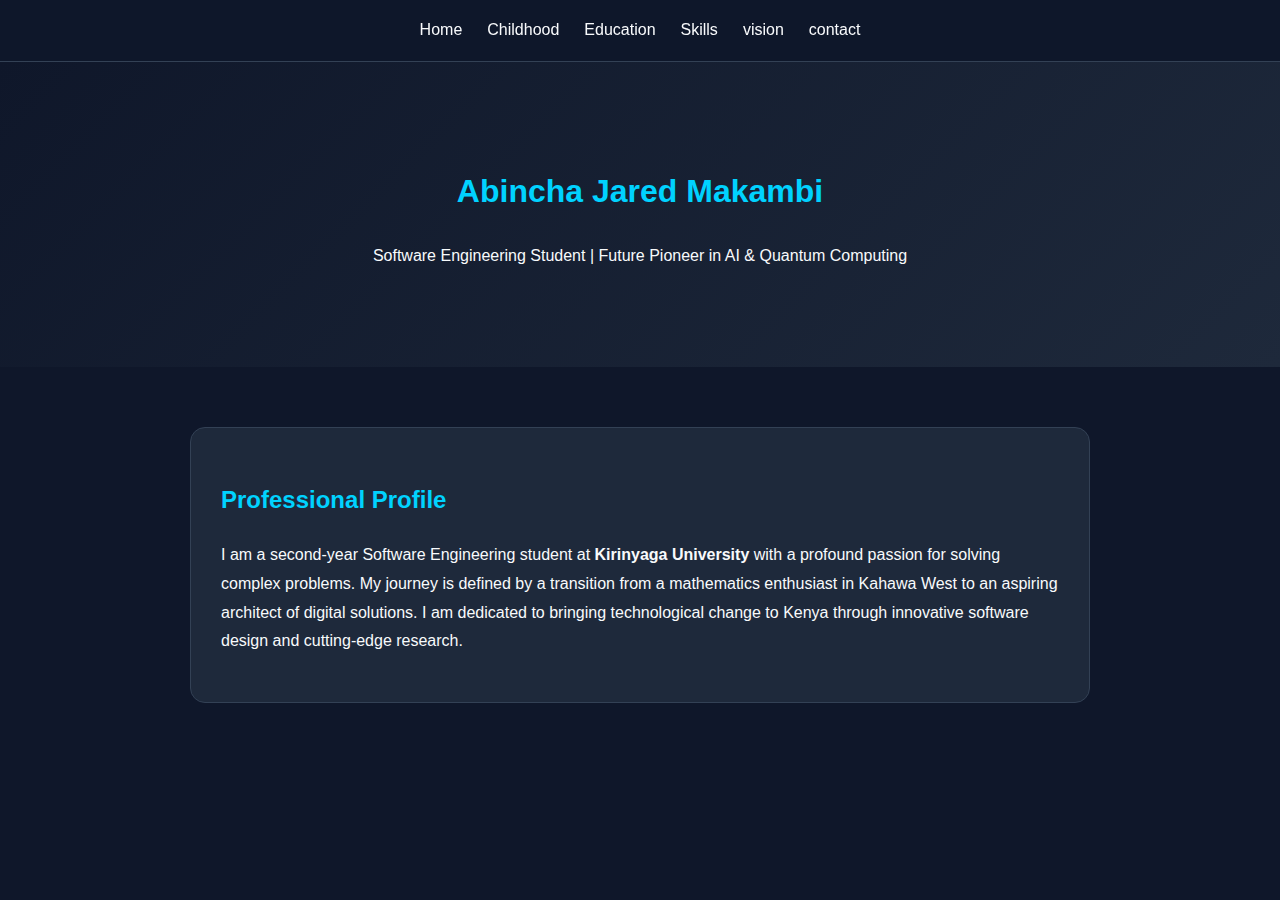
<file: index.html>
<!DOCTYPE html>
<html lang="en">
<head>
    <meta charset="UTF-8">
    <meta name="viewport" content="width=device-width, initial-scale=1.0">
    <title>Jared Makambi | Software Engineer</title>
    <link rel="stylesheet" href="style.css">
</head>
<body>
    <nav>
        <ul>
            <li><a href="index.html">Home</a></li>
            <li><a href="childhood.html">Childhood</a></li>
            <li><a href="education.html">Education</a></li>
            <li><a href="skills.html">Skills</a></li>
            <li><a href="future.html">vision</a></li>
            <li><a href="contact.html">contact</a></li>
        </ul>
    </nav>

    <header>
        <h1>Abincha Jared Makambi</h1>
        <p>Software Engineering Student | Future Pioneer in AI & Quantum Computing</p>
    </header>

    <main class="content">
        <div class="card">
            <h2>Professional Profile</h2>
            <p>I am a second-year Software Engineering student at <strong>Kirinyaga University</strong> with a profound passion for solving complex problems. 
                My journey is defined by a transition from a mathematics enthusiast in Kahawa West to an aspiring architect of digital solutions. 
                I am dedicated to bringing technological change to Kenya through innovative software design and cutting-edge research.</p>
        </div>
    </main>

    <script src="script.js"></script>
</body>

</html>
</file>
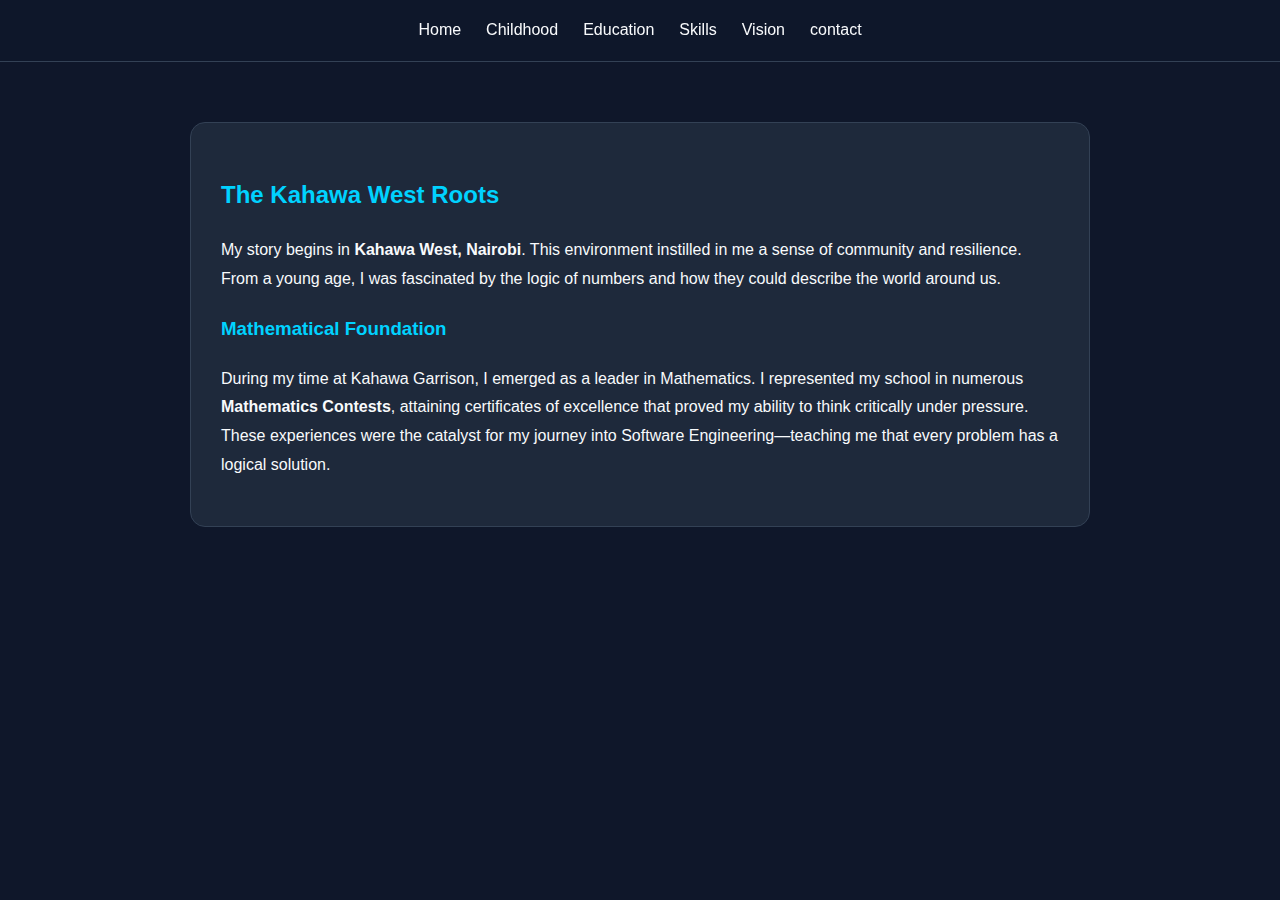
<file: childhood.html>
<!DOCTYPE html>
<html lang="en">
<head>
    <meta charset="UTF-8">
    <meta name="viewport" content="width=device-width, initial-scale=1.0">
    <link rel="stylesheet" href="homepage.css">
    <title>Story | Jared Makambi</title>
</head>
<body>
    <nav><ul><li><a href="homepage.html">Home</a></li>
        <li><a href="childhood.html">Childhood</a></li>
        <li><a href="education.html">Education</a></li>
        <li><a href="skills.html">Skills</a></li>
        <li><a href="future.html">Vision</a></li>
        <li><a href="contact.html">contact</a></li>
         </ul>
    </nav>

    <main class="content">
        <div class="card">
            <h2>The Kahawa West Roots</h2>
            <p>My story begins in <strong>Kahawa West, Nairobi</strong>. This environment instilled in me a sense of community and resilience. From a young age, I was fascinated by the logic of numbers and how they could describe the world around us.</p>
            
            <h3>Mathematical Foundation</h3>
            <p>During my time at Kahawa Garrison, I emerged as a leader in Mathematics. I represented my school in numerous <strong>Mathematics Contests</strong>, attaining certificates of excellence that proved my ability to think critically under pressure. These experiences were the catalyst for my journey into Software Engineering—teaching me that every problem has a logical solution.</p>
        </div>
    </main>
    <script src="homepage.js"></script>
</body>
</html>
</file>
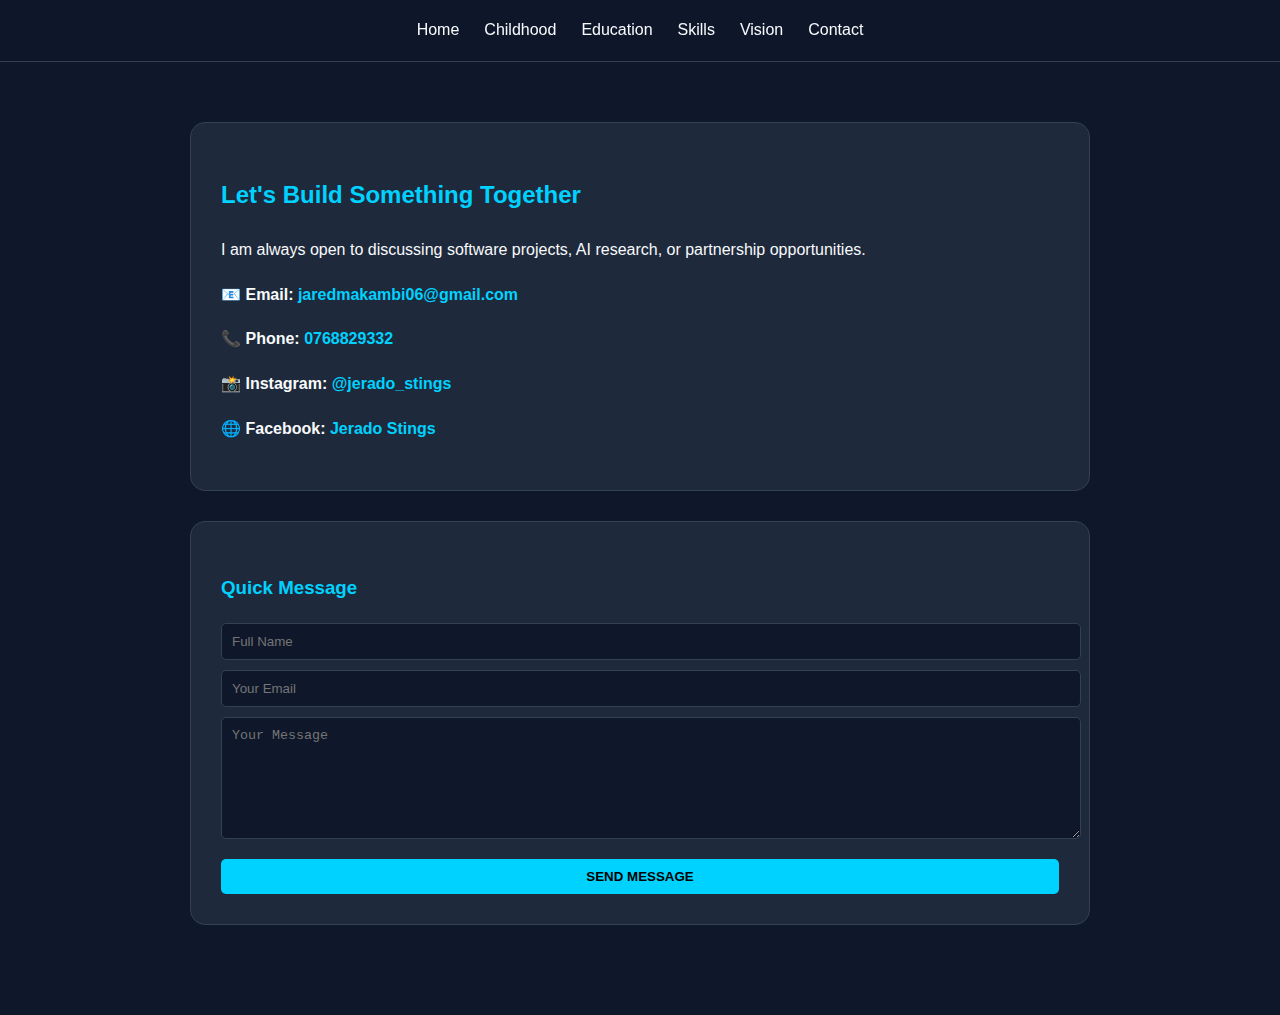
<file: contact.html>
<!DOCTYPE html>
<html lang="en">
<head>
    <meta charset="UTF-8">
    <meta name="viewport" content="width=device-width, initial-scale=1.0">
    <title>Connect | Jared Makambi</title>
    <link rel="stylesheet" href="style.css">
</head>
<body>
    <nav>
        <ul>
            <li><a href="index.html">Home</a></li>
            <li><a href="childhood.html">Childhood</a></li>
            <li><a href="education.html">Education</a></li>
            <li><a href="skills.html">Skills</a></li>
            <li><a href="future.html">Vision</a></li>
            <li><a href="contact.html">Contact</a></li>
        </ul>
    </nav>

    <main class="content">
        <div class="card">
            <h2>Let's Build Something Together</h2>
            <p>I am always open to discussing software projects, AI research, or partnership opportunities.</p>
            
            <div class="contact-links">
                <p>📧 <strong>Email:</strong> <a href="mailto:jaredmakambi06@gmail.com" style="color: var(--primary);">jaredmakambi06@gmail.com</a></p>
                <p>📞 <strong>Phone:</strong> <a href="tel:+254768829332" style="color: var(--primary);">0768829332</a></p>
                <p>📸 <strong>Instagram:</strong> <a href="https://instagram.com/jerado_stings" target="_blank" style="color: var(--primary);">@jerado_stings</a></p>
                <p>🌐 <strong>Facebook:</strong> <a href="https://facebook.com/jeradostings" target="_blank" style="color: var(--primary);">Jerado Stings</a></p>
            </div>
        </div>

        <form id="contactForm" class="card">
            <h3>Quick Message</h3>
            <input type="text" id="name" placeholder="Full Name" style="width:100%; padding:10px; margin-bottom:10px; background:#0f172a; color:white; border:1px solid #334155;">
            <input type="email" id="email" placeholder="Your Email" style="width:100%; padding:10px; margin-bottom:10px; background:#0f172a; color:white; border:1px solid #334155;">
            <textarea id="message" placeholder="Your Message" style="width:100%; padding:10px; margin-bottom:10px; height:100px; background:#0f172a; color:white; border:1px solid #334155;"></textarea>
            <button type="button" onclick="validateForm()" style="background:var(--primary); padding:10px 20px; border:none; border-radius:5px; cursor:pointer; font-weight:bold; width:100%;">SEND MESSAGE</button>
        </form>
    </main>

    <script src="script.js"></script>
</body>

</html>
</file>
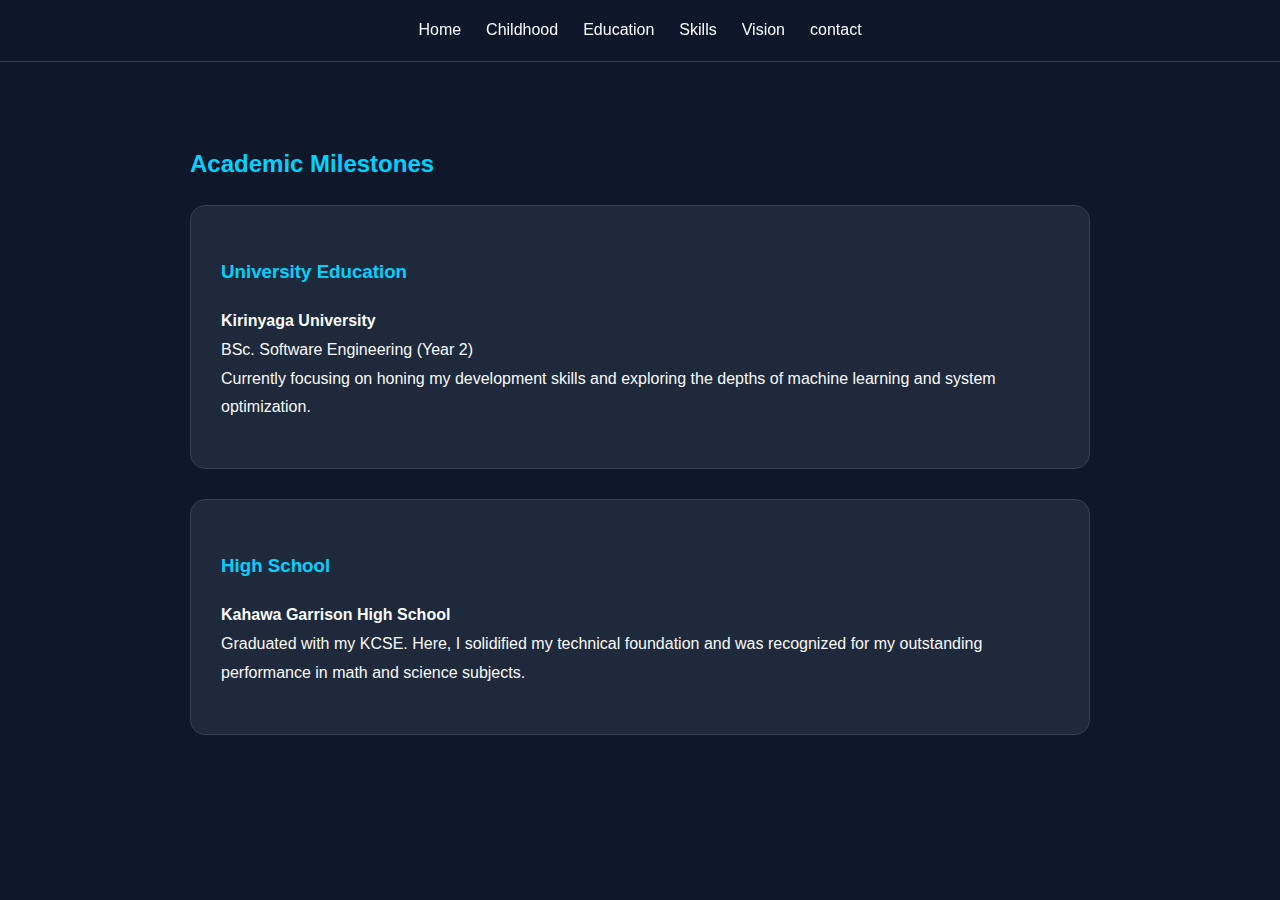
<file: education.html>
<!DOCTYPE html>
<html lang="en">
<head>
    <meta charset="UTF-8">
    <meta name="viewport" content="width=device-width, initial-scale=1.0">
    <link rel="stylesheet" href="style.css">
    <title>Education | Jared Makambi</title>
</head>
<body>
    <nav><ul><li><a href="index.html">Home</a></li>
        <li><a href="childhood.html">Childhood</a></li>
        <li><a href="education.html">Education</a></li>
        <li><a href="skills.html">Skills</a></li>
        <li><a href="future.html">Vision</a></li>
        <li><a href="contact.html">contact</a></li>
         </ul>
    </nav>

    <main class="content">
        <h2>Academic Milestones</h2>
        <div class="card">
            <h3>University Education</h3>
            <p><strong>Kirinyaga University</strong><br>BSc. Software Engineering (Year 2)<br>Currently focusing on honing my development skills and exploring the depths of machine learning and system optimization.</p>
        </div>
        <div class="card">
            <h3>High School</h3>
            <p><strong>Kahawa Garrison High School</strong><br>Graduated with my KCSE. Here, I solidified my technical foundation and was recognized for my outstanding performance in math and science subjects.</p>
        </div>
    </main>
    <script src="script.js"></script>
</body>

</html>
</file>
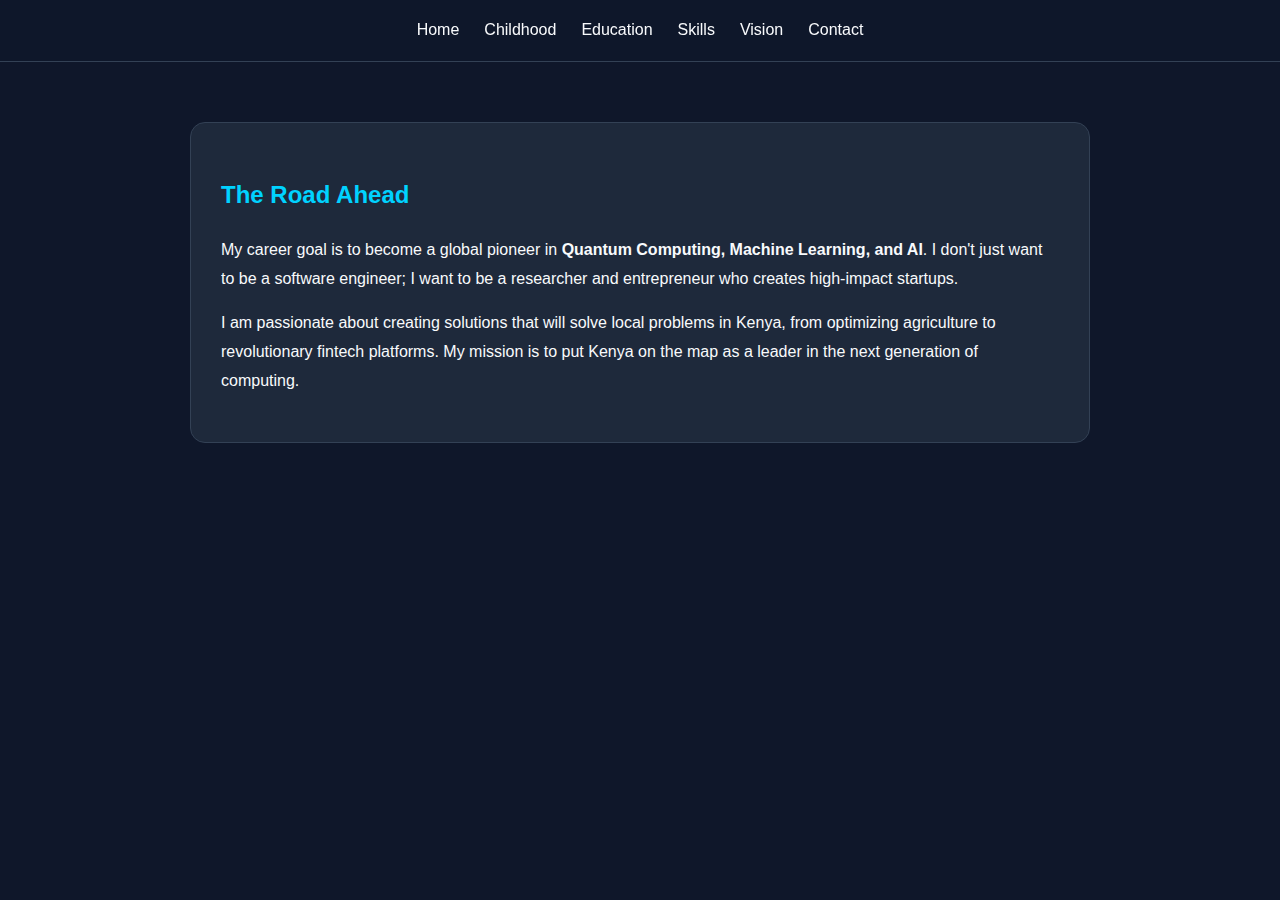
<file: future.html>
<!DOCTYPE html>
<html lang="en">
<head>
    <meta charset="UTF-8">
    <meta name="viewport" content="width=device-width, initial-scale=1.0">
    <link rel="stylesheet" href="style.css">
    <title>Vision | Jared Makambi</title>
</head>
<body>
    <nav><ul><li><a href="index.html">Home</a></li>
        <li><a href="childhood.html">Childhood</a></li>
        <li><a href="education.html">Education</a></li>
        <li><a href="skills.html">Skills</a></li>
        <li><a href="future.html">Vision</a></li>
        <li><a href="contact.html">Contact</a></li>
         </ul>
    </nav>

    <main class="content">
        <div class="card">
            <h2>The Road Ahead</h2>
            <p>My career goal is to become a global pioneer in <strong>Quantum Computing, Machine Learning, and AI</strong>. I don't just want to be a software engineer; I want to be a researcher and entrepreneur who creates high-impact startups.</p>
            <p>I am passionate about creating solutions that will solve local problems in Kenya, from optimizing agriculture to revolutionary fintech platforms. My mission is to put Kenya on the map as a leader in the next generation of computing.</p>
        </div>
    </main>
    <script src="script.js"></script>
</body>

</html>
</file>
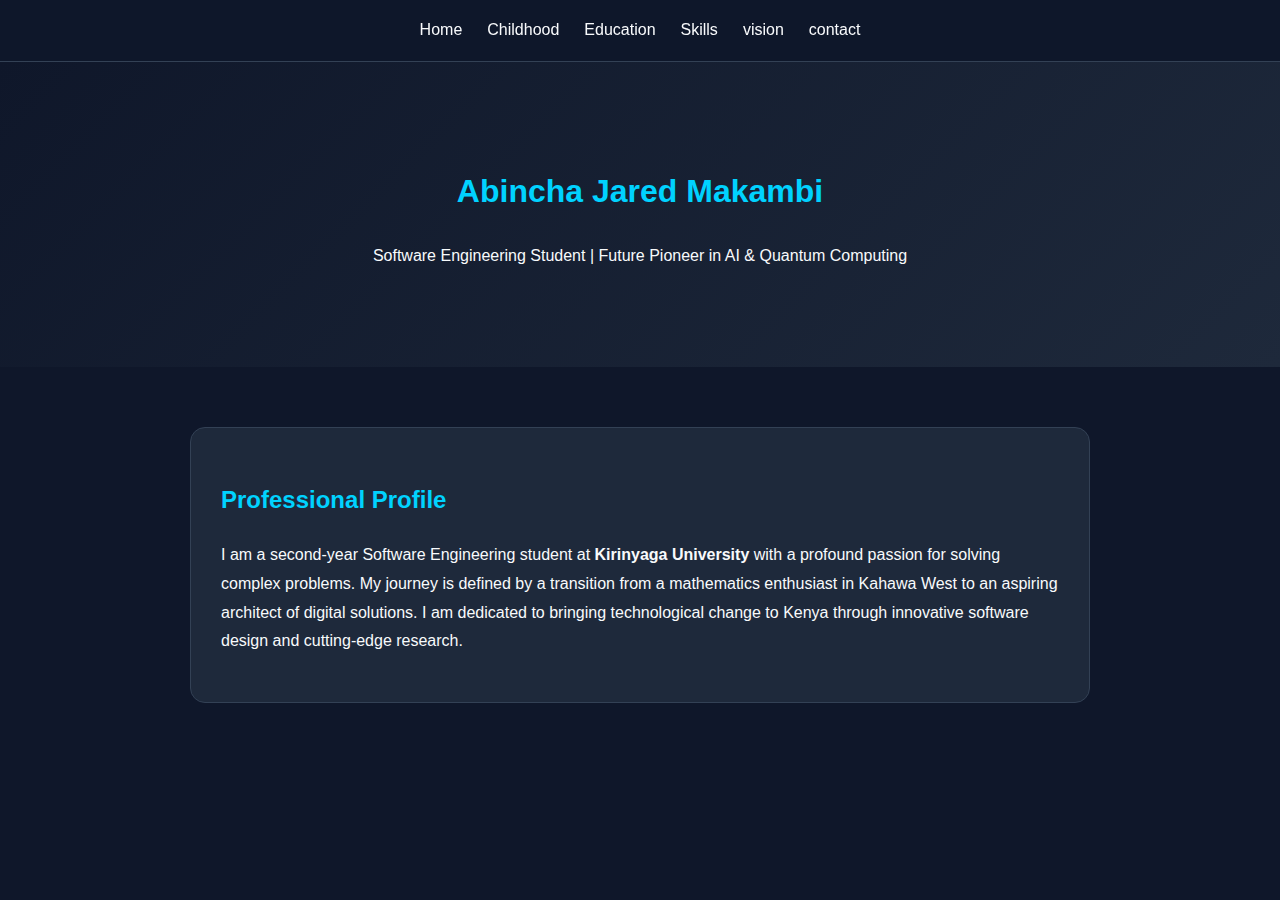
<file: homepage.html>
<!DOCTYPE html>
<html lang="en">
<head>
    <meta charset="UTF-8">
    <meta name="viewport" content="width=device-width, initial-scale=1.0">
    <title>Jared Makambi | Software Engineer</title>
    <link rel="stylesheet" href="homepage.css">
</head>
<body>
    <nav>
        <ul>
            <li><a href="homepage.html">Home</a></li>
            <li><a href="childhood.html">Childhood</a></li>
            <li><a href="education.html">Education</a></li>
            <li><a href="skills.html">Skills</a></li>
            <li><a href="future.html">vision</a></li>
            <li><a href="contact.html">contact</a></li>
        </ul>
    </nav>

    <header>
        <h1>Abincha Jared Makambi</h1>
        <p>Software Engineering Student | Future Pioneer in AI & Quantum Computing</p>
    </header>

    <main class="content">
        <div class="card">
            <h2>Professional Profile</h2>
            <p>I am a second-year Software Engineering student at <strong>Kirinyaga University</strong> with a profound passion for solving complex problems. 
                My journey is defined by a transition from a mathematics enthusiast in Kahawa West to an aspiring architect of digital solutions. 
                I am dedicated to bringing technological change to Kenya through innovative software design and cutting-edge research.</p>
        </div>
    </main>

    <script src="homepage.js"></script>
</body>
</html>
</file>
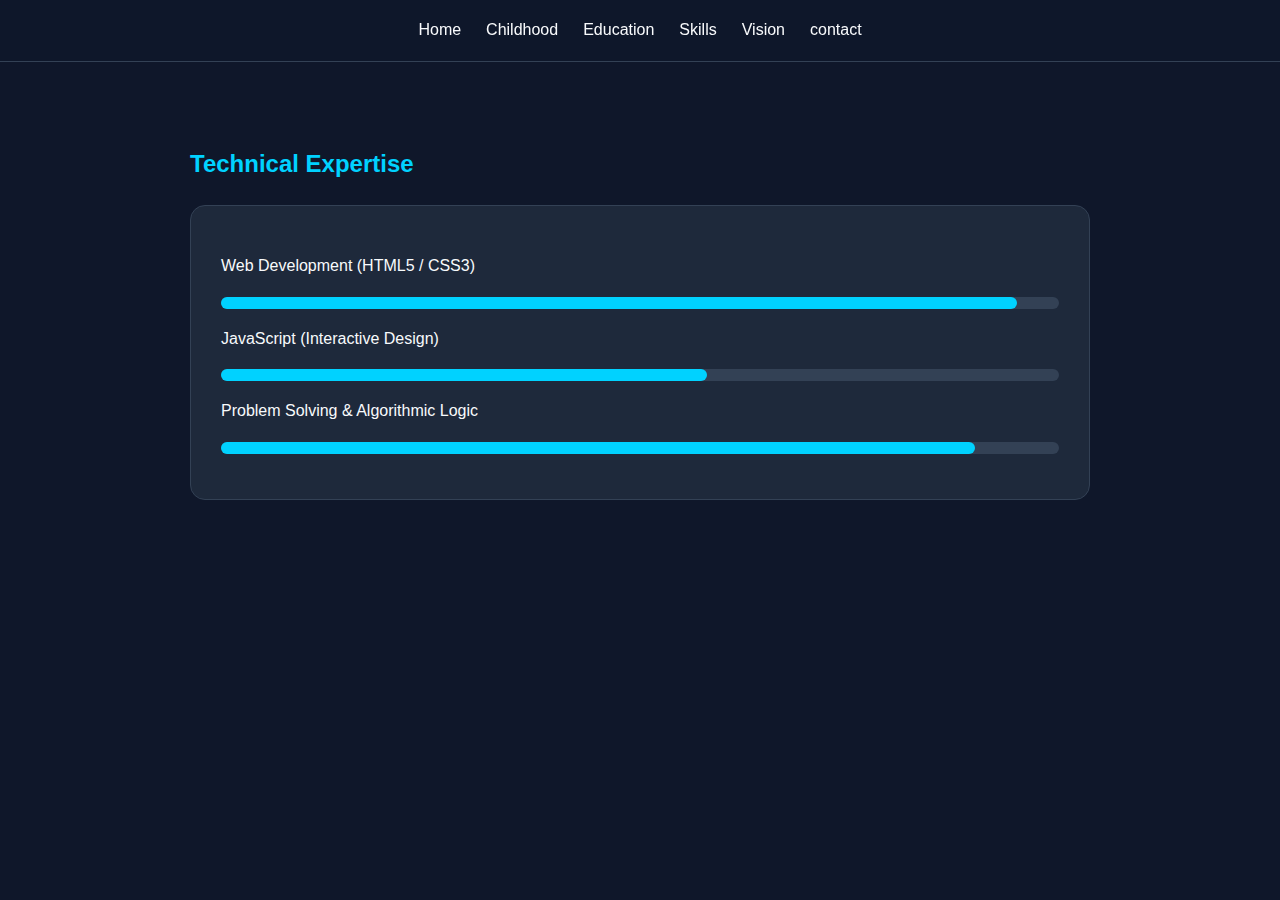
<file: skills.html>
<!DOCTYPE html>
<html lang="en">
<head>
    <meta charset="UTF-8">
    <meta name="viewport" content="width=device-width, initial-scale=1.0">
    <link rel="stylesheet" href="style.css">
    <title>Skills | Jared Makambi</title>
</head>
<body>
    <nav><ul><li><a href="index.html">Home</a></li>
        <li><a href="childhood.html">Childhood</a></li>
        <li><a href="education.html">Education</a></li>
        <li><a href="skills.html">Skills</a></li>
        <li><a href="future.html">Vision</a></li>
        <li><a href="contact.html">contact</a></li>
         </ul>
    </nav>

    <main class="content">
        <h2>Technical Expertise</h2>
        <div class="card">
            <p>Web Development (HTML5 / CSS3)</p>
            <div class="skill-container"><div class="skill-fill" data-percentage="95"></div></div>
            
            <p>JavaScript (Interactive Design)</p>
            <div class="skill-container"><div class="skill-fill" data-percentage="58"></div></div>
            
            <p>Problem Solving & Algorithmic Logic</p>
            <div class="skill-container"><div class="skill-fill" data-percentage="90"></div></div>
        </div>
    </main>
    <script src="script.js"></script>
</body>

</html>
</file>
<file: style.css>
:root {
    --primary: #00d2ff;
    --secondary: #3a7bd5;
    --bg: #0f172a;
    --card-bg: #1e293b;
    --text: #f8fafc;
}

body {
    font-family: 'Inter', sans-serif;
    margin: 0;
    background-color: var(--bg);
    color: var(--text);
    line-height: 1.8;
}

nav {
    background: rgba(15, 23, 42, 0.95);
    backdrop-filter: blur(10px);
    position: sticky;
    top: 0;
    z-index: 1000;
    padding: 1rem;
    border-bottom: 1px solid #334155;
}

nav ul {
    list-style: none;
    display: flex;
    justify-content: center;
    gap: 25px;
    margin: 0;
    padding: 0;
}

nav a {
    color: var(--text);
    text-decoration: none;
    font-weight: 500;
    transition: 0.3s;
}

nav a:hover { color: var(--primary); }

header {
    padding: 80px 20px;
    text-align: center;
    background: linear-gradient(135deg, #0f172a 0%, #1e293b 100%);
}

.content {
    max-width: 900px;
    margin: 40px auto;
    padding: 20px;
    animation: fadeIn 1s ease-in;
}

.card {
    background: var(--card-bg);
    padding: 30px;
    border-radius: 15px;
    border: 1px solid #334155;
    margin-bottom: 30px;
    transition: transform 0.3s ease;
}

.card:hover { transform: translateY(-5px); border-color: var(--primary); }

h1, h2, h3 { color: var(--primary); }

/* Styling for contact links to keep them clean */
.contact-links a {
    text-decoration: none;
    transition: opacity 0.3s;
    font-weight: bold;
}

.contact-links a:hover {
    text-decoration: underline;
    opacity: 0.8;
}

form input, form textarea {
    border-radius: 5px;
}

/* Skill Bars */
.skill-container { background: #334155; border-radius: 20px; margin-bottom: 15px; }
.skill-fill { height: 12px; border-radius: 20px; background: var(--primary); width: 0; transition: width 2s ease-in-out; }

@keyframes fadeIn {
    from { opacity: 0; transform: translateY(20px); }
    to { opacity: 1; transform: translateY(0); }
}

footer { text-align: center; padding: 40px; color: #64748b; font-size: 0.9rem; }
</file>
<file: homepage.css>
:root {
    --primary: #00d2ff;
    --secondary: #3a7bd5;
    --bg: #0f172a;
    --card-bg: #1e293b;
    --text: #f8fafc;
}

body {
    font-family: 'Inter', sans-serif;
    margin: 0;
    background-color: var(--bg);
    color: var(--text);
    line-height: 1.8;
}

nav {
    background: rgba(15, 23, 42, 0.95);
    backdrop-filter: blur(10px);
    position: sticky;
    top: 0;
    z-index: 1000;
    padding: 1rem;
    border-bottom: 1px solid #334155;
}

nav ul {
    list-style: none;
    display: flex;
    justify-content: center;
    gap: 25px;
    margin: 0;
    padding: 0;
}

nav a {
    color: var(--text);
    text-decoration: none;
    font-weight: 500;
    transition: 0.3s;
}

nav a:hover { color: var(--primary); }

header {
    padding: 80px 20px;
    text-align: center;
    background: linear-gradient(135deg, #0f172a 0%, #1e293b 100%);
}

.content {
    max-width: 900px;
    margin: 40px auto;
    padding: 20px;
    animation: fadeIn 1s ease-in;
}

.card {
    background: var(--card-bg);
    padding: 30px;
    border-radius: 15px;
    border: 1px solid #334155;
    margin-bottom: 30px;
    transition: transform 0.3s ease;
}

.card:hover { transform: translateY(-5px); border-color: var(--primary); }

h1, h2, h3 { color: var(--primary); }

/* Styling for contact links to keep them clean */
.contact-links a {
    text-decoration: none;
    transition: opacity 0.3s;
    font-weight: bold;
}

.contact-links a:hover {
    text-decoration: underline;
    opacity: 0.8;
}

form input, form textarea {
    border-radius: 5px;
}

/* Skill Bars */
.skill-container { background: #334155; border-radius: 20px; margin-bottom: 15px; }
.skill-fill { height: 12px; border-radius: 20px; background: var(--primary); width: 0; transition: width 2s ease-in-out; }

@keyframes fadeIn {
    from { opacity: 0; transform: translateY(20px); }
    to { opacity: 1; transform: translateY(0); }
}

footer { text-align: center; padding: 40px; color: #64748b; font-size: 0.9rem; }
</file>
